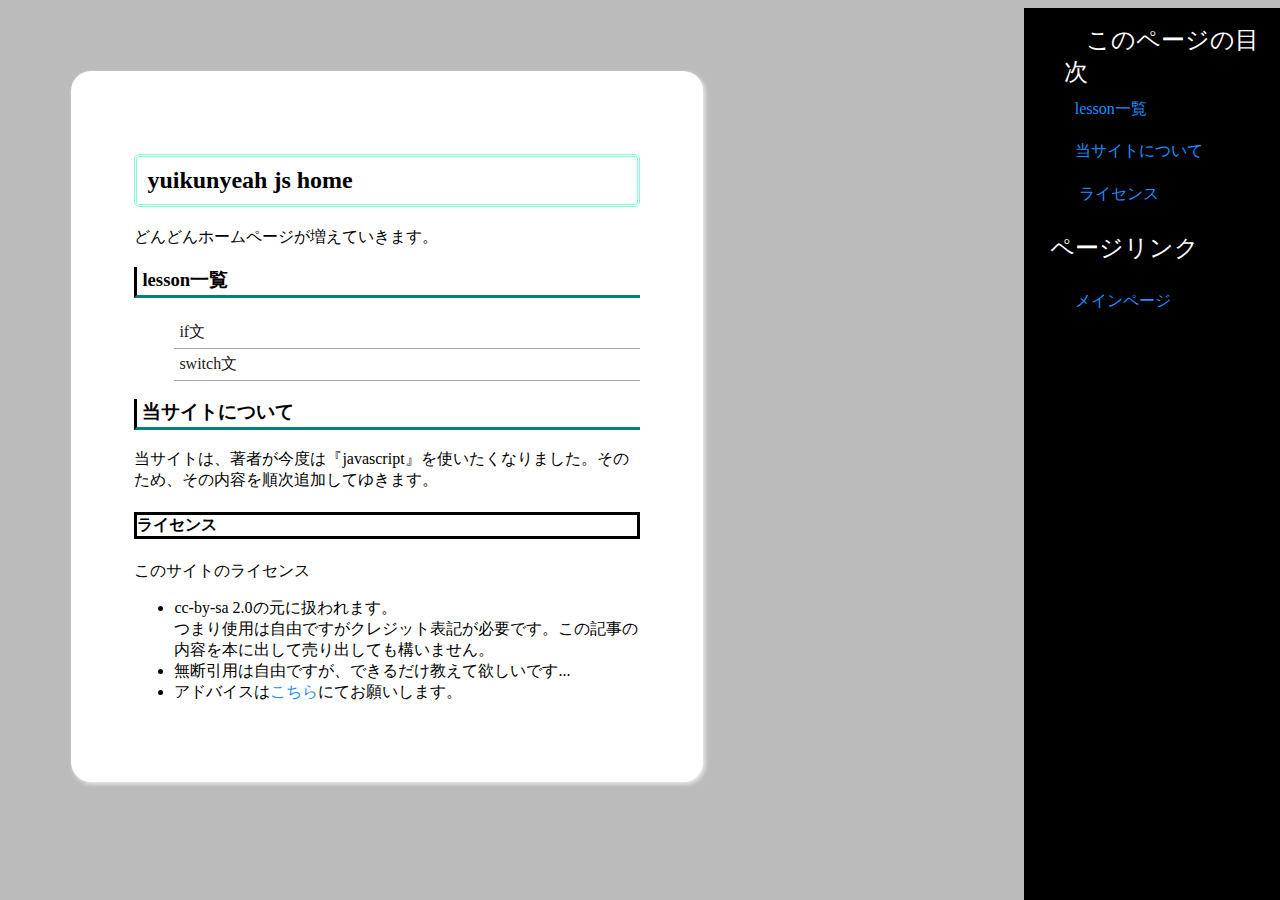
<file: index.html>
<!DOCTYPE html>
<html>
<head>
<meta charset="utf-8">
<link rel="shortcut icon" href="https://cdn2.scratch.mit.edu/get_image/user/59800751_90x90.png">
<link rel="stylesheet" href="newmenu.css">
 <link rel="stylesheet" href="css.css">
<title>サイト概要|js練習場</title>
</head>
<body>
 <div class="menu">
 <ul>
  <font size="5" class="mamenu1">このページの目次</font>
<li><a href="#lesson">lesson一覧</a></li>
<li><a href="#sitei">当サイトについて</a></li>
  <li><a href="#license">&nbsp;ライセンス</a></li>
   </ul>
  <font size="5">ページリンク</font>
            <ul>
                <li><a href="https://yuikunyeah.github.io">メインページ</a></li>
            </ul>
 </div>

<div class="main">
<h2>yuikunyeah js home</h2>
どんどんホームページが増えていきます。
<h3 id="lesson">lesson一覧</h3>
<div class="lesson">
 <ul>
<li><a href="https://yuikunyeah.github.io/jspractice/000000001">if文</a></li>
<li><a href="https://yuikunyeah.github.io/jspractice/000000002">switch文</a></li>  
 </ul>
</div>
<h3 id="sitei">当サイトについて</h3>
当サイトは、著者が今度は『javascript』を使いたくなりました。そのため、その内容を順次追加してゆきます。
<h4 id="license">ライセンス</h4>
 このサイトのライセンス
 <ul>
 <li>cc-by-sa 2.0の元に扱われます。</li>
 つまり使用は自由ですがクレジット表記が必要です。この記事の内容を本に出して売り出しても構いません。
 <li>無断引用は自由ですが、できるだけ教えて欲しいです...</li>
 <li>アドバイスは<a href="https://github.com/yuikunyeah/yuikunyeah.github.io">こちら</a>にてお願いします。</li>
 </ui>
 </div>
</div>
 <script src="Index.js"></script>
 <script src="jquery-3.3.1.min.js"></script>
 <script src="main.js">
</body>
</html>
</file>
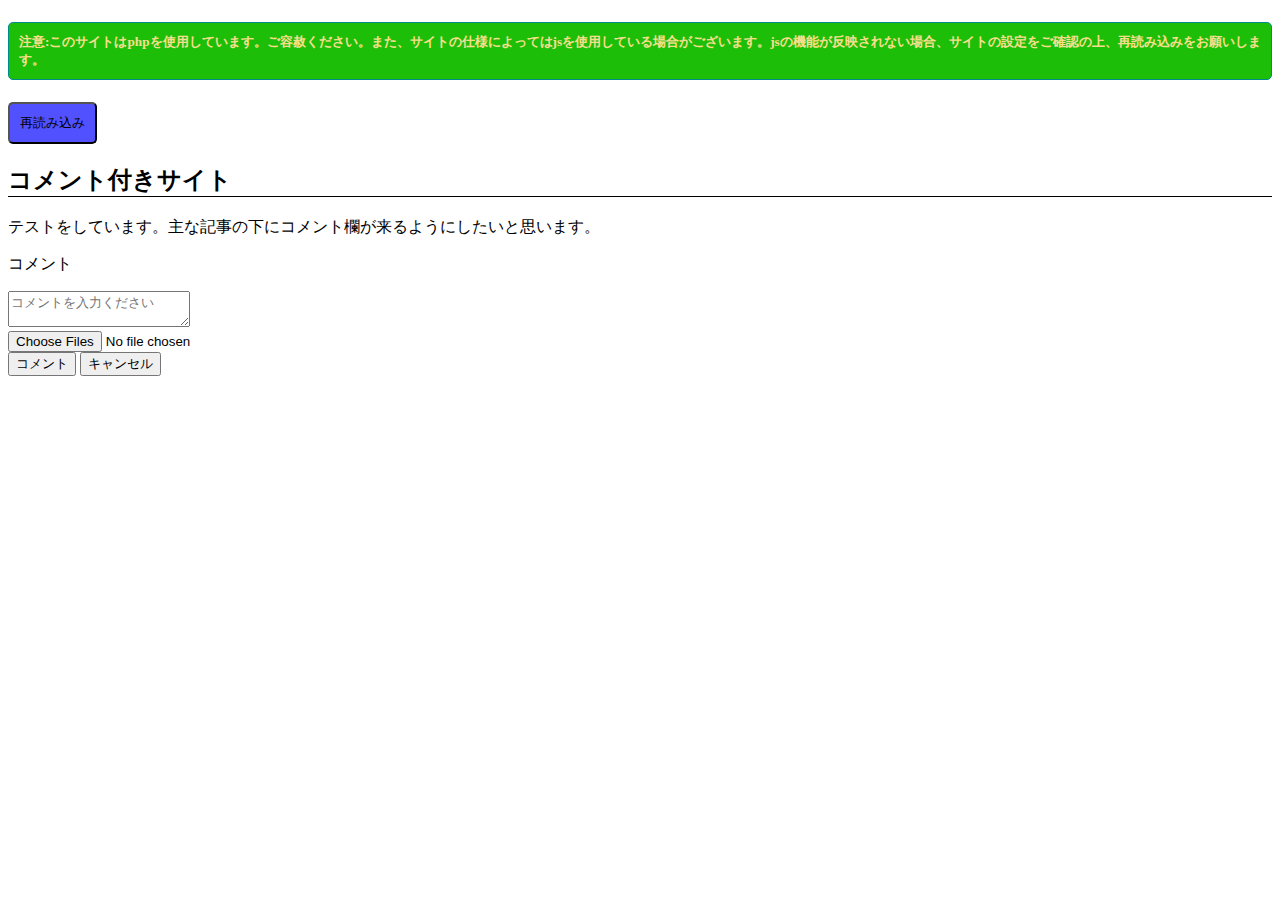
<file: com.html>
<!doctype html>
<html>
    <head>
        <meta charset="utf-8">
        <title>コメント欄付きのpage</title>
        <link rel="stylesheet" href="comment.css">
        <link rel="shortcut icon" href="">
    </head>
    <body>
        <h5 class="news">注意:このサイトはphpを使用しています。ご容赦ください。また、サイトの仕様によってはjsを使用している場合がございます。jsの機能が反映されない場合、サイトの設定をご確認の上、再読み込みをお願いします。</h5>
             <button class="rero" onclick="window.location.reload();">再読み込み</button>
        <h2 class="title">コメント付きサイト</h2>
        テストをしています。主な記事の下にコメント欄が来るようにしたいと思います。
        <div class="comment_confirmation">
 <p class="modal_title" >コメント</p>
 <p class="post_content"><?= nl2br($post['text']) ?></p>
 <form method="post" action="../comment/comment_add_done.php" enctype="multipart/form-data">
 <textarea class="textarea form-control" placeholder="コメントを入力ください" name="text"></textarea>
 <div class="comment_img">
  <input type="file" name="image_name" class="comment_image" accept="image/*" multiple>
 </div>
   <input type="hidden" name="id" value="<?= $post['id'] ?>">
   <div class="post_btn">
   <button class="btn btn-outline-danger" type="submit" name="comment" value="comment">コメント</button>
   <button class="btn btn-outline-primary modal_close" type="button">キャンセル</button>
   </div>
 </form>
</div>
        <script src="ohh.php"></script>
    </body>
</html>
</file>
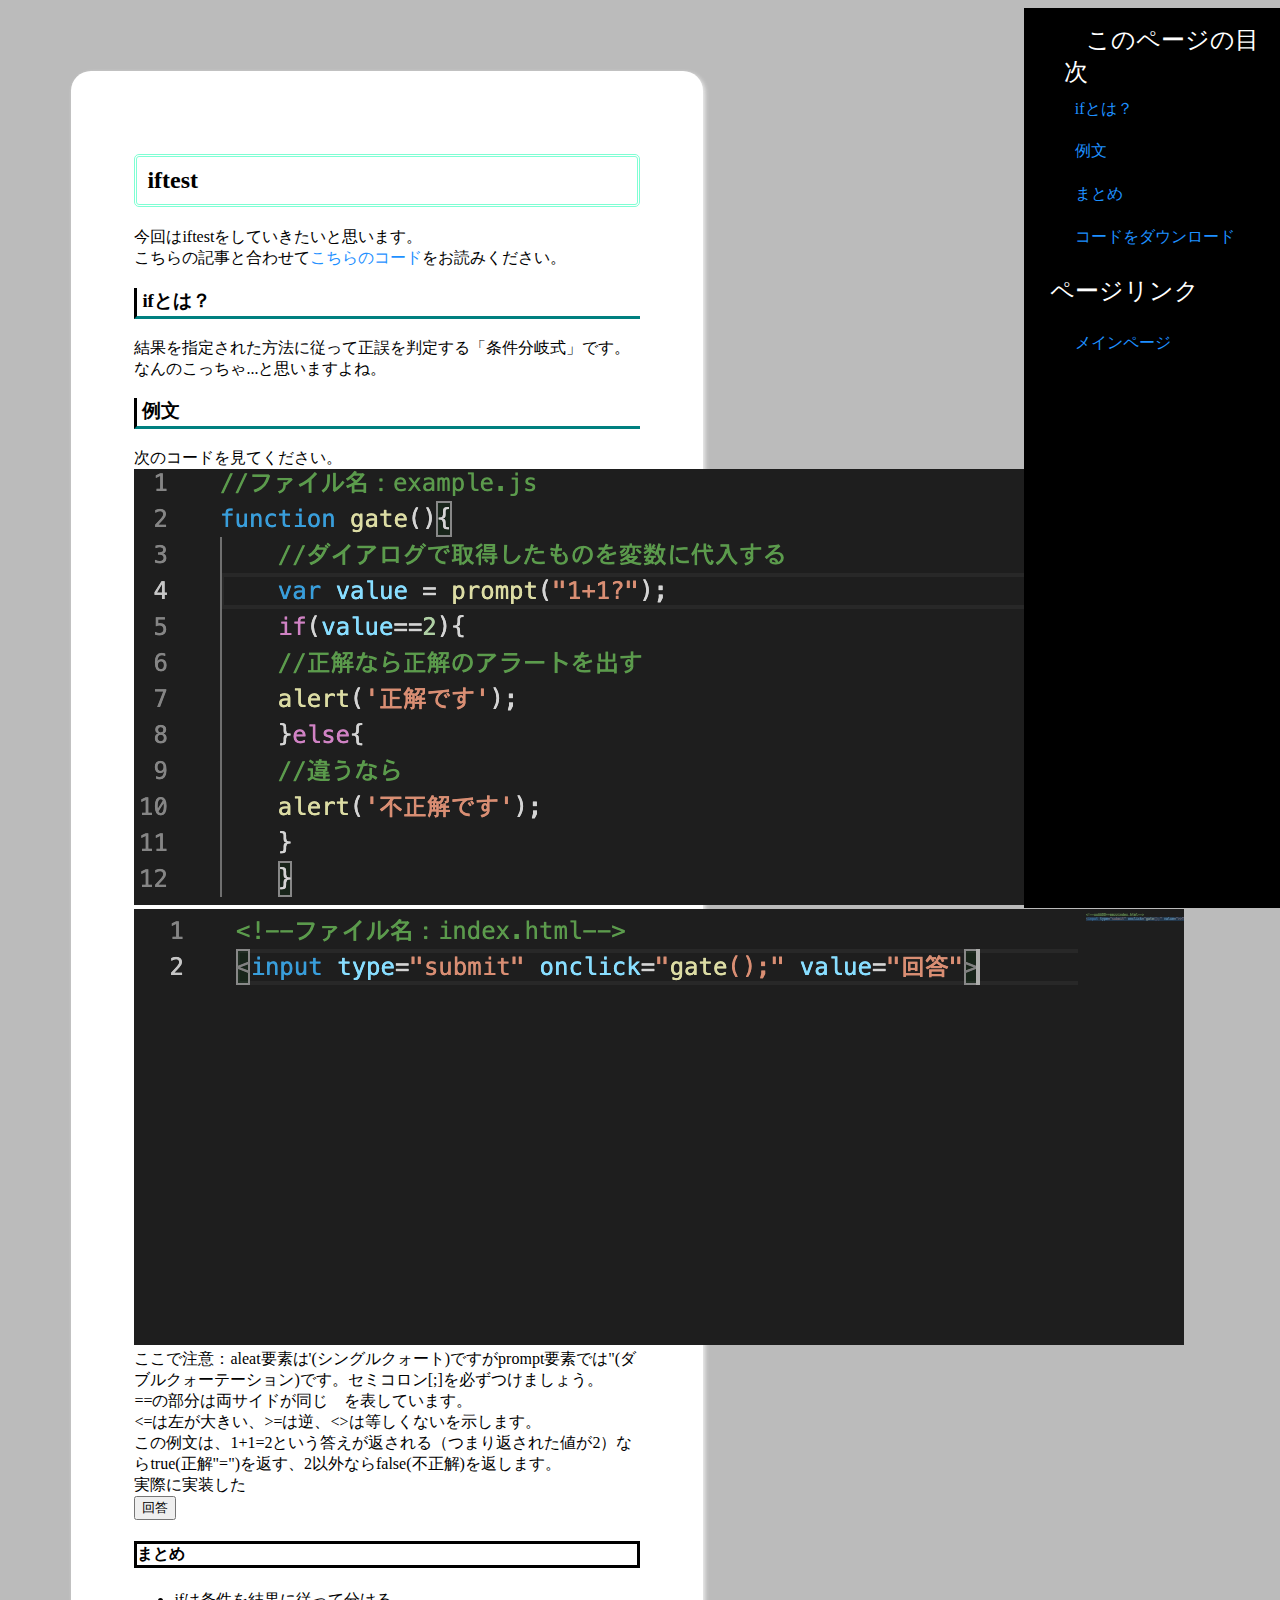
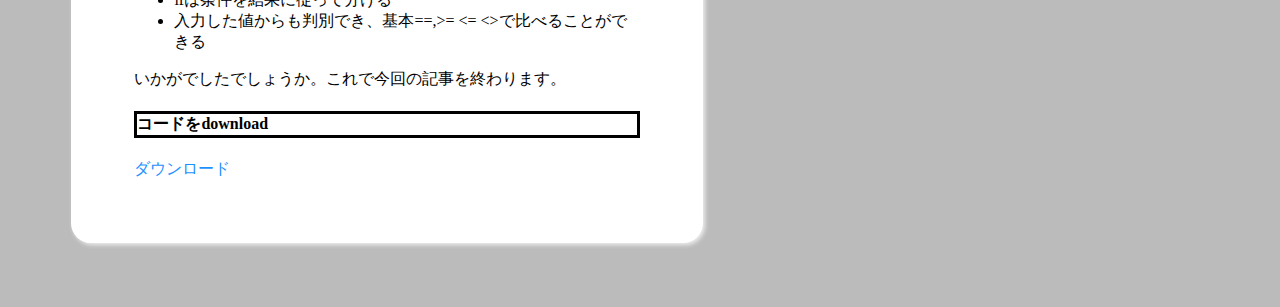
<file: jspractice/000000001.html>
<!DOCTYPE html>
<html>
  <head>
    <meta charset="utf-8">
    <link rel="shortcut icon" href="https://cdn2.scratch.mit.edu/get_image/user/59800751_90x90.png">
    <link rel="stylesheet" href="/css.css">
    <link rel="stylesheet" href="/newmenu.css">
    <title>1.if判定</title>
  </head>
  <body>
    <div class="menu">
<ul>
  <font size="5">このページの目次</font>
    <li><a href="#infoif">ifとは？</a></li>
      <li><a href="#code">例文</a></li>
    <li><a href="#end">まとめ</a></li>
      <li><a href="#download">コードをダウンロード</a></li>
    </ul>
      <font size="5">ページリンク</font>
            <ul>
                <li><a href="https://yuikunyeah.github.io">メインページ</a></li>
            </ul>
    </div>
    <div class="main">
    <h2 id="title">iftest</h2>
   今回はiftestをしていきたいと思います。<br>
  こちらの記事と合わせて<a href="/main.js">こちらのコード</a>をお読みください。
  <h3 class="infoif">ifとは？</h3>
        結果を指定された方法に従って正誤を判定する「条件分岐式」です。なんのこっちゃ...と思いますよね。<br>
        <h3 id="code">例文</h3>
次のコードを見てください。<br>
<img src="/img/スクリーンショット 2021-05-30 20.49.31.png"></img><br><img src="/img/スクリーンショット 2021-05-30 20.49.40.png"></img><br>
      ここで注意：aleat要素は'(シングルクォート)ですがprompt要素では"(ダブルクォーテーション)です。セミコロン[;]を必ずつけましょう。
      <br>==の部分は両サイドが同じ　を表しています。<br>
        <=は左が大きい、>=は逆、<>は等しくないを示します。
        <br>
      この例文は、1+1=2という答えが返される（つまり返された値が2）ならtrue(正解"=")を返す、2以外ならfalse(不正解)を返します。
      <br>実際に実装した<br>
         <input type="submit" onclick="gate();" value="回答">
        <script>
        function gate(){
        //ダイアログで取得したものを変数に代入する
        var value = prompt("1+1?");
        if(value==2){
        //正解なら正解のアラートを出す
        alert('正解です');
        }else{
        //違うなら
        alert('不正解です');
        }
        }
        </script>
      <h4 id="end">まとめ</h4>
      <div>
      <ul>
        <li>ifは条件を結果に従って分ける</li>
        <li>入力した値からも判別でき、基本==,>= <= <>で比べることができる</li>
        </ul>
        </div>
      いかがでしたでしょうか。これで今回の記事を終わります。
          <h4 id="download">コードをdownload</h4>
          <a href="/lesson1.zip" download="lesson1.zip">ダウンロード</a>
      </div>
    </div>
      </div>
<script src="/main.js"></script>
  <script src="/Index.js"></script>
</body>
</html>
</file>
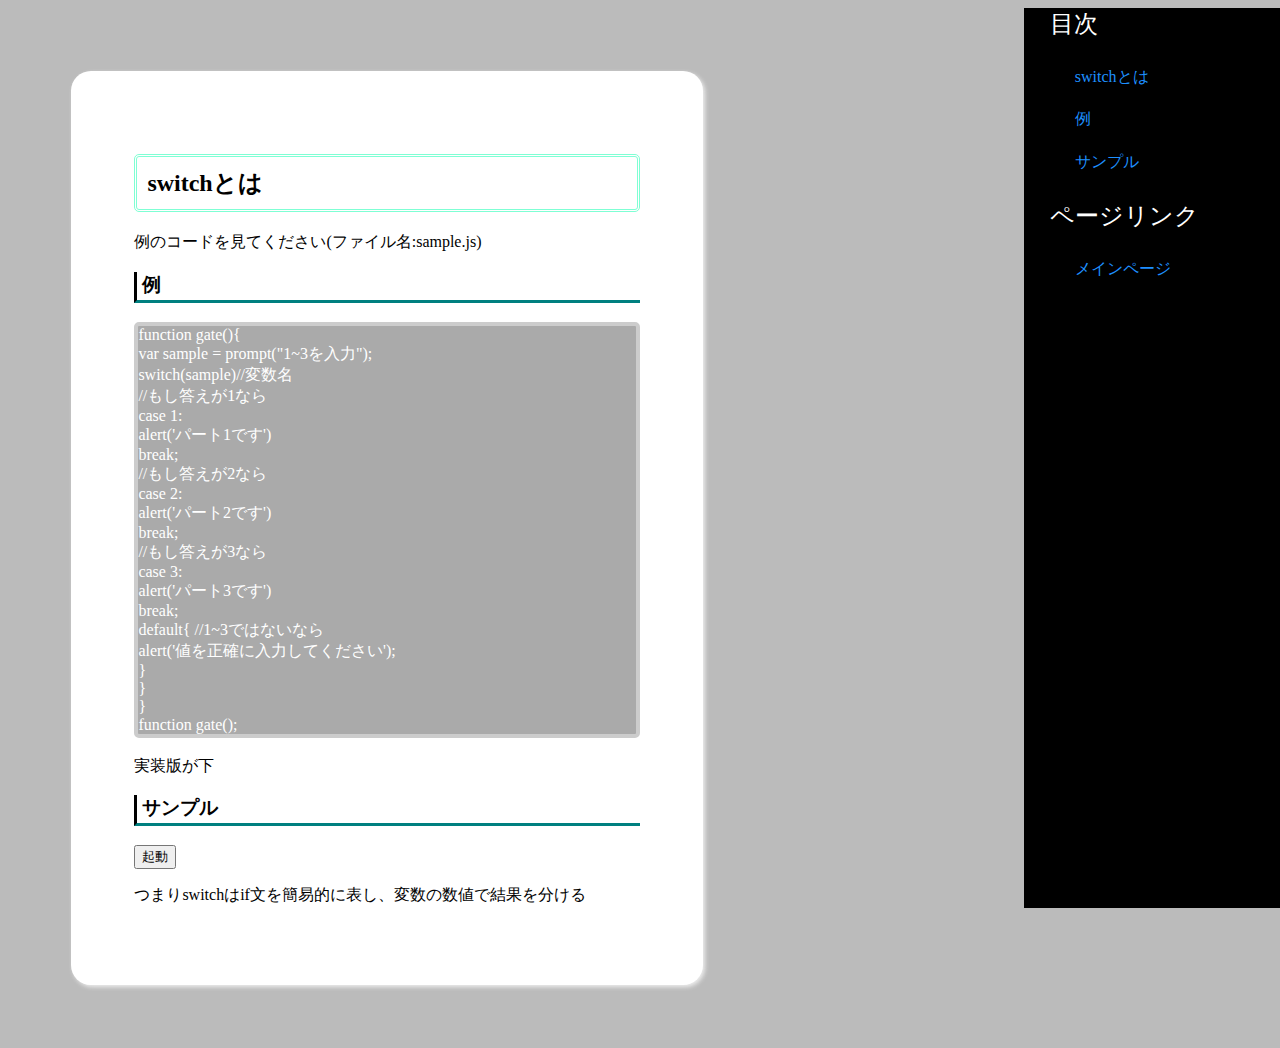
<file: jspractice/000000002.html>
<!Doctype html>
<html>
    <head>
        <meta charset="utf-8">
        <link rel="stylesheet" href="/css.css">
        <link rel="stylesheet" href="/newmenu.css">
        <link rel="shortcut icon" href="https://cdn2.scratch.mit.edu/get_image/user/59800751_90x90.png">
        <script src="/main.js"></script>
        <!--shortcut icon追加-->
        <title>switchについて</title>
    </head>
    <body>    
        <div class="menu">
            <font size="5">目次</font>
            <ul>
                <li><a href="#title">switchとは</a></li>
                <li><a href="#code">例</a></li>
                <li><a href="#sample">サンプル</a></li>
            </ul>
            <font size="5">ページリンク</font>
            <ul>
                <li><a href="https://yuikunyeah.github.io">メインページ</a></li>
            </ul>
        </div>
        <div class="main">                 
        <h2 id="title">switchとは</h2>
        例のコードを見てください(ファイル名:sample.js)<br>
        <h3 id="code">例</h3>
        <div class="code">
         function gate(){<br>   
        var sample = prompt("1~3を入力");<br>
        switch(sample)//変数名<br>
          //もし答えが1なら<br>
            case 1:<br>
            alert('パート1です')<br>
            break;<br>
            //もし答えが2なら<br>
            case 2:<br>
            alert('パート2です')<br>
            break;<br>
            //もし答えが3なら<br>
            case 3:<br>
            alert('パート3です')<br>
            break;<br>
            default{ //1~3ではないなら<br>
                alert('値を正確に入力してください');<br>
            }<br>
        }<br>
        }<br>
        function gate();
        </div>
        <br>実装版が下<br>
        <h3 id="sample">サンプル</h3>
        <input type="button" value="起動" onclick="gate();">
        <script>
              function gate(){
        var sample = prompt("1~3を入力");
        sample = Number(sample);
        switch(sample){//変数名
          //もし答えが1なら
            case 1:
            alert('パート1です')
            break;
            //もし答えが2なら
            case 2:
            alert('パート2です')
            break;
            //もし答えが3なら
            case 3:
            alert('パート3です')
            break;
            default: //1~3ではないなら
                alert('値を正確に入力してください');
            break;
        }
        }
        </script>    
        <p>つまりswitchはif文を簡易的に表し、変数の数値で結果を分ける</p>
        </div></body></html>
</file>
<file: newmenu.css>
.menu{
background: #000000;
  position: fixed;
  right: 0;
  height: 100%;
  width: 20%;
}
.menu ul{
float: center;
list-style: none;
}
.menu ul li{
float: center;
padding: 5%;
}
.menu font{
color: #fff;
  padding: 10%;
}
</file>
<file: css.css>
img{
z-index: 1;
}

.main{
background-color: #fff;
width: 40%;
  float: left;
margin: 5%;
border-radius: 20px;
padding: 5%;  
box-shadow: 2px 2px 4px #eeeeee;  
}
.lesson li{
list-style: none;
  border-bottom: solid 1px #aaaaaa;
  display: block;
}
.lesson li a{
 transition-property: border,background-color;
  transition-duration: 0.3s;
  text-decoration: none;
  padding: 5px;
  color: #202020;
  display: block;
}
.lesson li a:hover{
  border-left: solid 10px #40803b;
  background-color: #ffffff;
 display: block;
}
/*目印*/
a{
 text-decoration: none;
 color: #1e90ff; 
}
body{
background-color: #bbbbbb;
  list-style: none; 
}
h2{
border: double #7fffd4;
padding: 10px; 
border-radius: 5px;  
}
h3{
padding-bottom: 2px;
padding-left: 5px;
border-left: solid #000000;
  border-bottom: solid #008080;
}
h4{
border: solid #000000;
}
.code{
border: solid #cccccc;
border-width: 4px;
  border-radius: 5px;
background: #aaaaaa;
color: #ffffff;
 font-family: fantasy; 
}
</file>
<file: comment.css>
.news{
    background-color: #1dbe08;
    color: #f7de8d;
 padding: 10px;
 border-radius: 5px;
 border: 1px solid #008b8b;
} 
.title{
    border-bottom: 1px solid #000000;
}
.rero{
    background-color: #5151ff;
    padding: 10px;
    border-radius: 5px;
}
</file>
